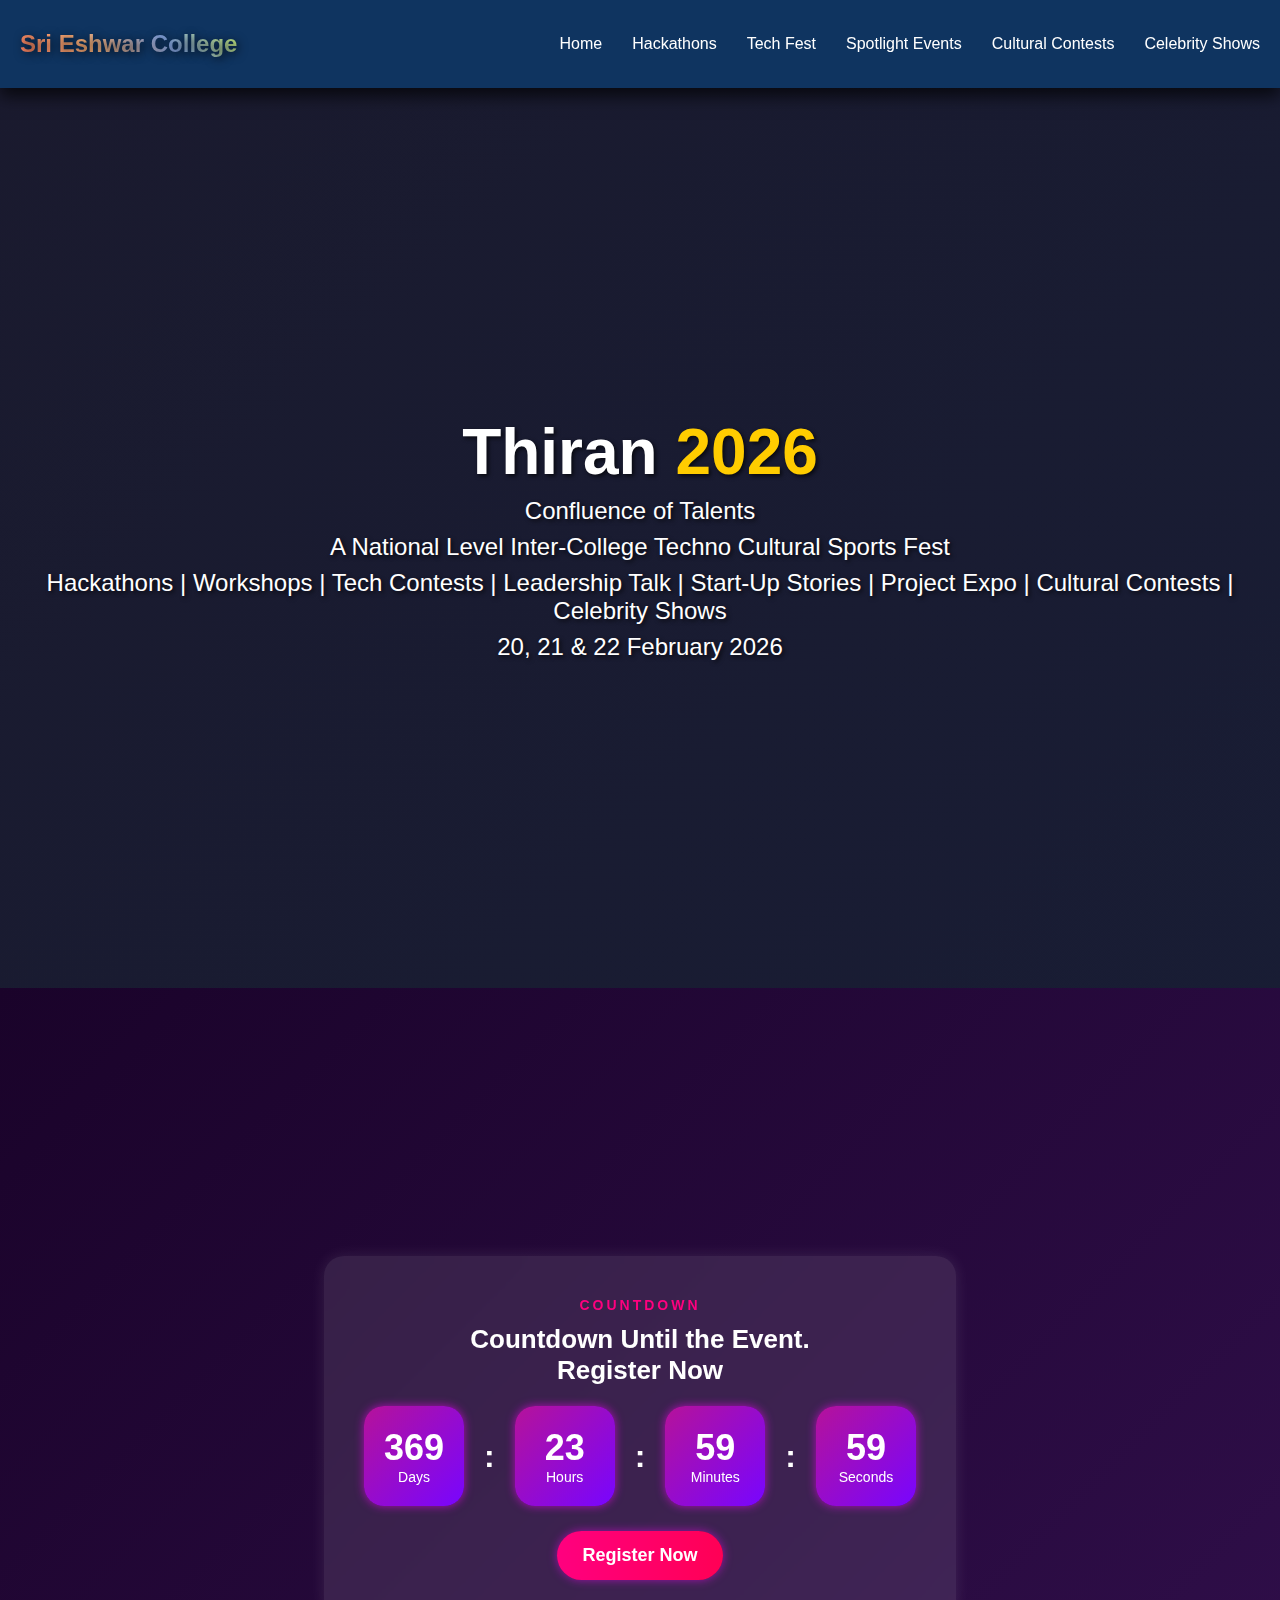
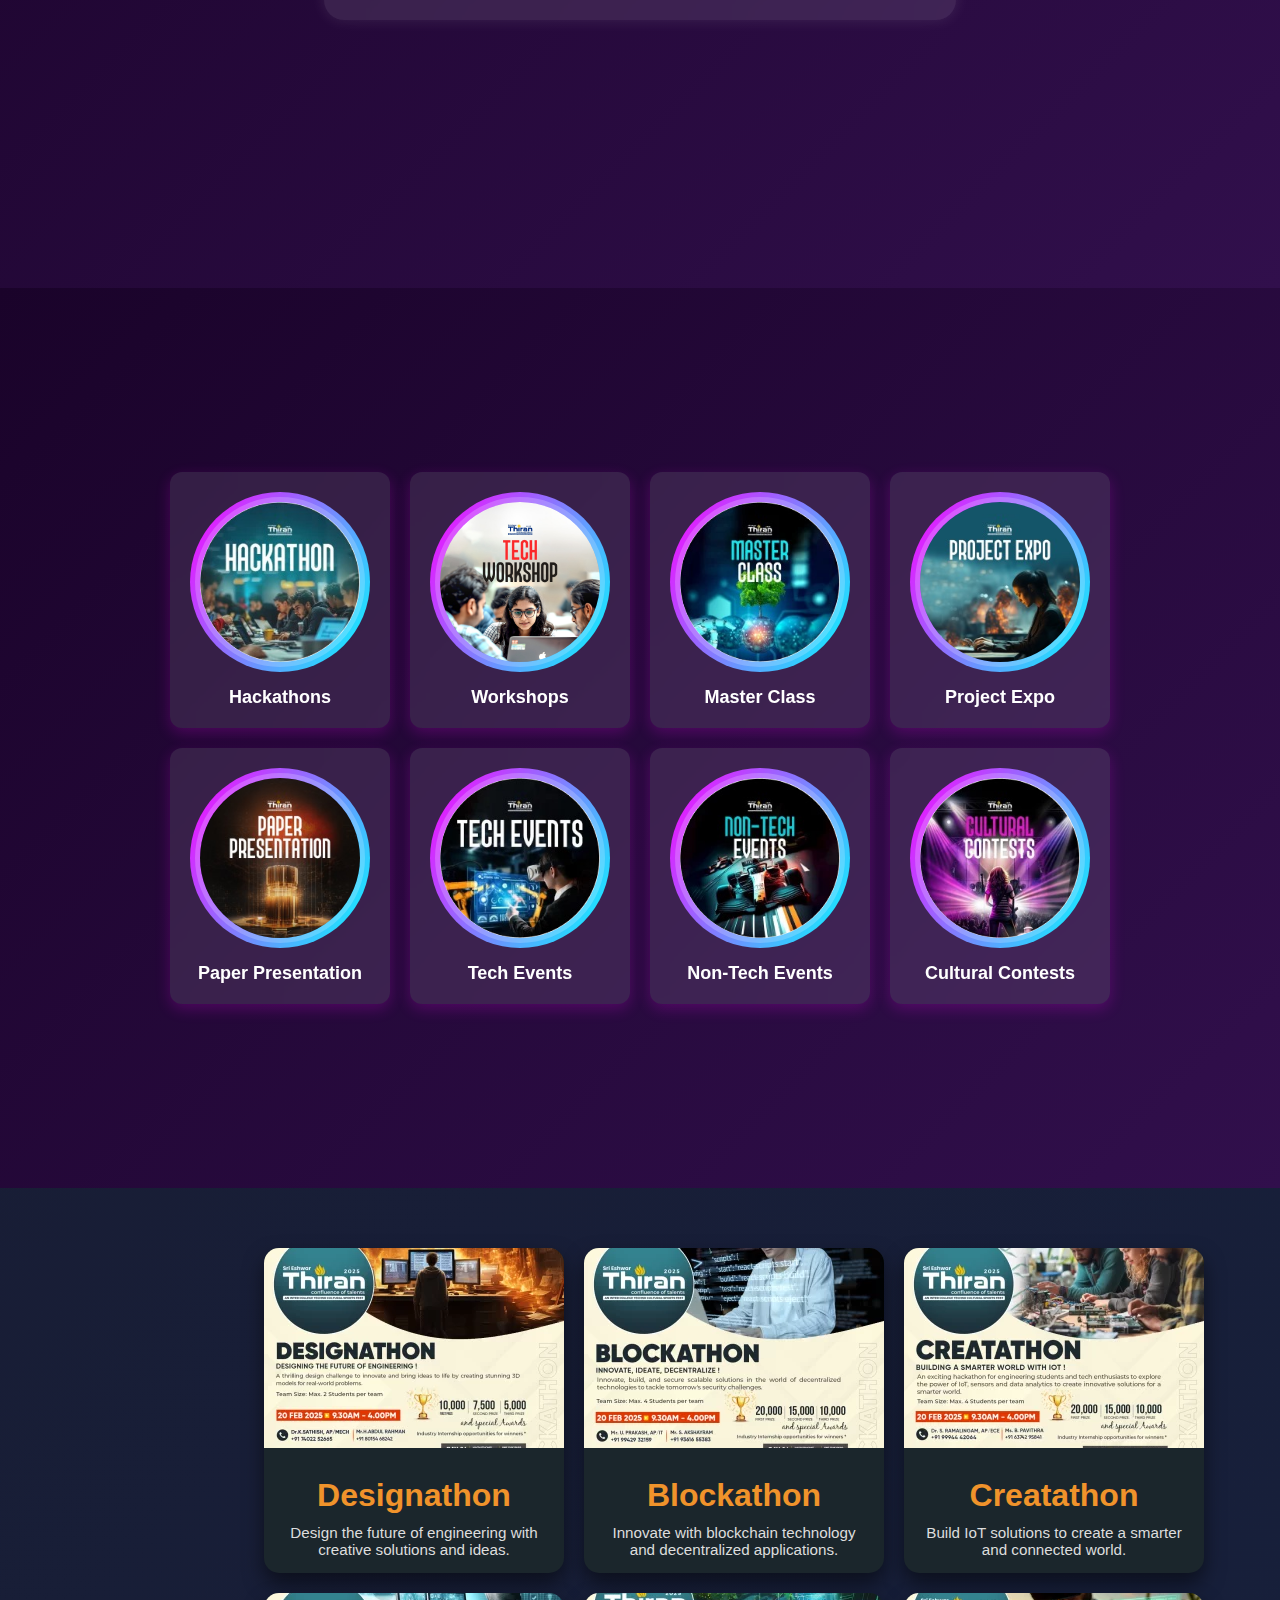
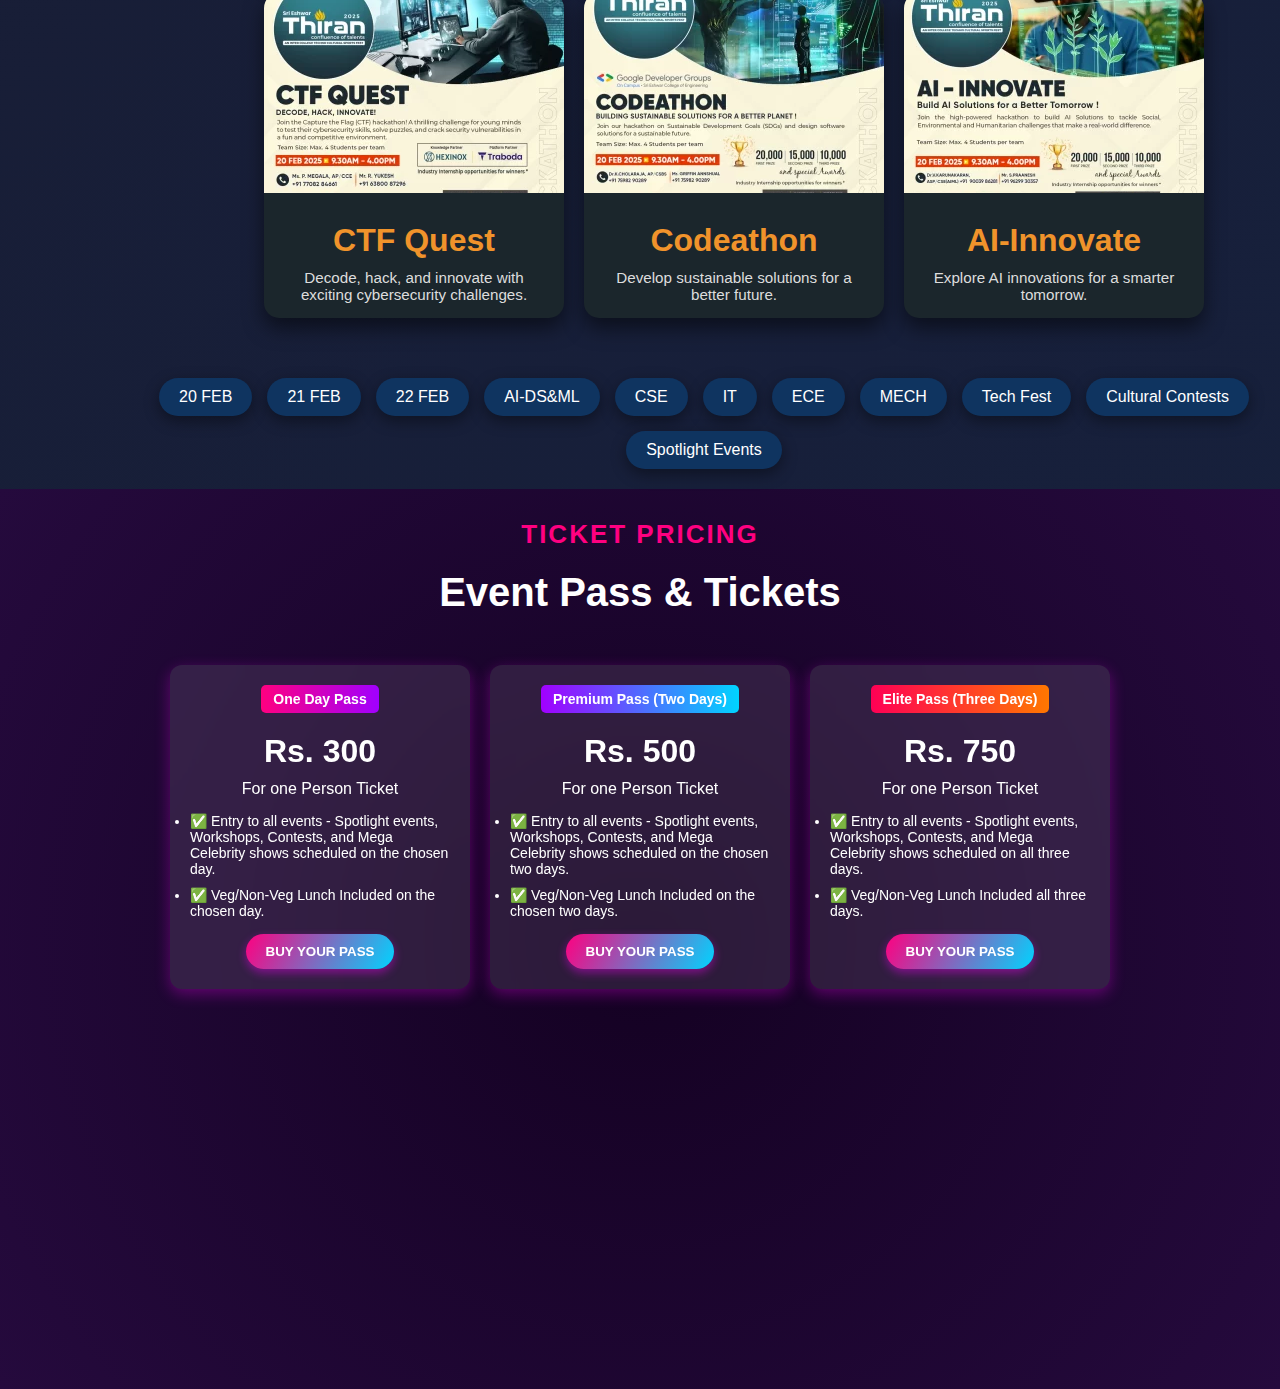
<file: index.html>
<!DOCTYPE html>
<html lang="en">
<head>
    <meta charset="UTF-8">
    <meta name="viewport" content="width=device-width, initial-scale=1.0">
    <title>Thiran 2026 - Home</title>
    <link rel="stylesheet" href="style.css">
    
</head>
<body>
    <header>
        <nav>
            <div class="logo">Sri Eshwar College</div>
            <ul class="nav-links">
                <li><a href="#">Home</a></li>
                <li><a href="#">Hackathons</a></li>
                <li><a href="#">Tech Fest</a></li>
                <li><a href="#">Spotlight Events</a></li>
                <li><a href="#">Cultural Contests</a></li>
                <li><a href="#">Celebrity Shows</a></li>
            </ul>
        </nav>
    </header>
    <section class="hero">
        <div class="hero-content">
            <h1>Thiran <span class="year">2026</span></h1>
            <p class="tagline">Confluence of Talents</p>
            <p class="event-details">A National Level Inter-College Techno Cultural Sports Fest</p>
            <p class="event-list">Hackathons | Workshops | Tech Contests | Leadership Talk | Start-Up Stories | Project Expo | Cultural Contests | Celebrity Shows</p>
            <p class="dates">20, 21 & 22 February 2026</p>
        </div>
    </section>
    <section class="timer">
        <div class="countdown-container">
            <div class="countdown-header">
                <span class="countdown-label">COUNTDOWN</span>
                <h2>Countdown Until the Event.<br> Register Now</h2>
            </div>
    
            <div class="countdown-timer">
                <div class="time-box">
                    <span id="days">00</span>
                    <small>Days</small>
                </div>
                <span class="separator">:</span>
                <div class="time-box">
                    <span id="hours">00</span>
                    <small>Hours</small>
                </div>
                <span class="separator">:</span>
                <div class="time-box">
                    <span id="minutes">00</span>
                    <small>Minutes</small>
                </div>
                <span class="separator">:</span>
                <div class="time-box">
                    <span id="seconds">00</span>
                    <small>Seconds</small>
                </div>
            </div>
    
            <a href="#" class="register-btn">Register Now</a>
        </div>
    </section>
    <section class="events">
        <div class="event-container">
            <div class="event-box">
                <div class="img-wrapper">
                    <img src="assest/hackkkk.jpg" alt="Hackathons">
                </div>
                <p>Hackathons</p>
            </div>
            <div class="event-box">
                <div class="img-wrapper">
                    <img src="assest/image-2.jpg" alt="Workshops">
                </div>
                <p>Workshops</p>
            </div>
            <div class="event-box">
                <div class="img-wrapper">
                    <img src="assest/image-3.jpg" alt="Master Class">
                </div>
                <p>Master Class</p>
            </div>
            <div class="event-box">
                <div class="img-wrapper">
                    <img src="assest/image-4.jpg" alt="Project Expo">
                </div>
                <p>Project Expo</p>
            </div>
            <div class="event-box">
                <div class="img-wrapper">
                    <img src="assest/image-5.jpg" alt="Paper Presentation">
                </div>
                <p>Paper Presentation</p>
            </div>
            <div class="event-box">
                <div class="img-wrapper">
                    <img src="assest/image-6.jpg" alt="Tech Events">
                </div>
                <p>Tech Events</p>
            </div>
            <div class="event-box">
                <div class="img-wrapper">
                    <img src="assest/image-7.jpg" alt="Non-Tech Events">
                </div>
                <p>Non-Tech Events</p>
            </div>
            <div class="event-box">
                <div class="img-wrapper">
                    <img src="assest/image-8.jpg" alt="Cultural Contests">
                </div>
                <p>Cultural Contests</p>
            </div>
        </div>
    </section>
  <section class="Hackathon">

    <div class="event-container">
        <div class="event-card">
            <img src="assest/img9.webp" alt="Designathon">
            <div class="event-info">
                <h3>Designathon</h3>
                <p>Design the future of engineering with creative solutions and ideas.</p>
            </div>
        </div>
        <div class="event-card">
            <img src="assest/img10.webp" alt="Blockathon">
            <div class="event-info">
                <h3>Blockathon</h3>
                <p>Innovate with blockchain technology and decentralized applications.</p>
            </div>
        </div>
        <div class="event-card">
            <img src="assest/img11.webp" alt="Creatathon">
            <div class="event-info">
                <h3>Creatathon</h3>
                <p>Build IoT solutions to create a smarter and connected world.</p>
            </div>
        </div>
        <div class="event-card">
            <img src="assest/img12.webp" alt="CTF Quest">
            <div class="event-info">
                <h3>CTF Quest</h3>
                <p>Decode, hack, and innovate with exciting cybersecurity challenges.</p>
            </div>
        </div>
        <div class="event-card">
            <img src="assest/img13.webp" alt="Codeathon">
            <div class="event-info">
                <h3>Codeathon</h3>
                <p>Develop sustainable solutions for a better future.</p>
            </div>
        </div>
        <div class="event-card">
            <img src="assest/img14.webp" alt="AI-Innovate">
            <div class="event-info">
                <h3>AI-Innovate</h3>
                <p>Explore AI innovations for a smarter tomorrow.</p>
            </div>
        </div>
    </div>

    <div class="tags">
        <div class="tag">20 FEB</div>
        <div class="tag">21 FEB</div>
        <div class="tag">22 FEB</div>
        <div class="tag">AI-DS&ML</div>
        <div class="tag">CSE</div>
        <div class="tag">IT</div>
        <div class="tag">ECE</div>
        <div class="tag">MECH</div>
        <div class="tag">Tech Fest</div>
        <div class="tag">Cultural Contests</div>
        <div class="tag">Spotlight Events</div>
    </div>
</section>
<section class="pricing-section">
    <h2 class="pricing-title">TICKET PRICING</h2>
    <h1 class="event-title">Event Pass & Tickets</h1>

    <div class="pricing-container">
        <div class="pricing-card">
            <span class="pass-type one-day">One Day Pass</span>
            <h3>Rs. 300</h3>
            <p>For one Person Ticket</p>
            <ul>
                <li>✅ Entry to all events - Spotlight events, Workshops, Contests, and Mega Celebrity shows scheduled on the chosen day.</li>
                <li>✅ Veg/Non-Veg Lunch Included on the chosen day.</li>
            </ul>
            <button class="buy-btn">BUY YOUR PASS</button>
        </div>

        <div class="pricing-card">
            <span class="pass-type two-day">Premium Pass (Two Days)</span>
            <h3>Rs. 500</h3>
            <p>For one Person Ticket</p>
            <ul>
                <li>✅ Entry to all events - Spotlight events, Workshops, Contests, and Mega Celebrity shows scheduled on the chosen two days.</li>
                <li>✅ Veg/Non-Veg Lunch Included on the chosen two days.</li>
            </ul>
            <button class="buy-btn">BUY YOUR PASS</button>
        </div>

        <div class="pricing-card">
            <span class="pass-type three-day">Elite Pass (Three Days)</span>
            <h3>Rs. 750</h3>
            <p>For one Person Ticket</p>
            <ul>
                <li>✅ Entry to all events - Spotlight events, Workshops, Contests, and Mega Celebrity shows scheduled on all three days.</li>
                <li>✅ Veg/Non-Veg Lunch Included all three days.</li>
            </ul>
            <button class="buy-btn">BUY YOUR PASS</button>
        </div>
    </div>
</section>





<button id="scrollTopBtn">⬆</button>

    <script src="script.js"></script>
</body>
</html>
</file>
<file: style.css>
/* * {
    margin: 0;
    padding: 0;
}
body {
    font-family: Arial, sans-serif;
    background: linear-gradient(135deg, #6a11cb, #2575fc);
    color: white;
    text-align: center;
}
nav {
    display: flex;
    justify-content: space-between;
    align-items: center;
    padding: 1rem 2rem;
    background: rgba(0, 0, 0, 0.8);
    animation: fadeIn 2s ease-in-out;
}
.logo {
    font-size: 1.5rem;
    font-weight: bold;
}
.nav-links {
    list-style: none;
    display: flex;
    gap: 1.5rem;
}
.nav-links li a {
    color: white;
    text-decoration: none;
    font-size: 1rem;
    transition: color 0.3s ease-in-out;
}
.nav-links li a:hover {
    color: #ffcc00;
}
.hero {
    display: flex;
    flex-direction: column;
    align-items: center;
    justify-content: center;
    height: 100vh;
    text-shadow: 2px 2px 4px rgba(0, 0, 0, 0.7);
    animation: slideIn 2s ease-in-out;
}
.hero h1 {
    font-size: 4rem;
    margin: 0;
    animation: textPopUp 2s ease-in-out;
}
.year {
    color: #ffcc00;
}
.tagline, .event-details, .event-list, .dates {
    font-size: 1.5rem;
    margin-top: 0.5rem;
    animation: fadeInUp 2s ease-in-out;
}
.form-group {
    width: 500px;
    height: 60px;
    position: relative;
    margin-top: 20px;
}
.input {
    width: 100%;
    height: 100%;
    font-size: 18px;
    padding: 10px 20px;
    border-radius: 3px;
    border: none;
    outline: 0;
}
.input:focus {
    border: 2px solid orangered;
    animation: glow 1s ease-in-out infinite alternate;
}
.btn {
    position: absolute;
    right: 10px;
    top: 50%;
    transform: translateY(-50%);
    border: none;
    background: none;
    color: #ffcc00;
    cursor: pointer;
    animation: fadeInUp 2s ease-in-out;
}

@keyframes fadeIn {
    from {
        opacity: 0;
    }
    to {
        opacity: 1;
    }
}

@keyframes slideIn {
    from {
        transform: translateY(-100%);
    }
    to {
        transform: translateY(0);
    }
}

@keyframes textPopUp {
    from {
        transform: scale(0);
    }
    to {
        transform: scale(1);
    }
}

@keyframes fadeInUp {
    from {
        opacity: 0;
        transform: translateY(20px);
    }
    to {
        opacity: 1;
        transform: translateY(0);
    }
}

@keyframes glow {
    from {
        box-shadow: 0 0 5px orangered;
    }
    to {
        box-shadow: 0 0 20px orangered;
    }
} */
* {
    margin: 0;
    padding: 0;
}
body {
    font-family: Arial, sans-serif;
    background: linear-gradient(135deg, #6a11cb, #2575fc);
    color: white;
    text-align: center;
}
nav {
    display: flex;
    justify-content: space-between;
    align-items: center;
    padding: 1rem 2rem;
    background: rgba(0, 0, 0, 0.8);
    animation: fadeIn 2s ease-in-out;
    position: sticky;
    top: 0;
    z-index: 1000;
    box-shadow: 0 4px 10px rgba(0, 0, 0, 0.6);
}
.logo {
    font-size: 1.5rem;
    font-weight: bold;
    background: linear-gradient(45deg, #ff7e5f, #feb47b, #86a8e7, #d4fc79);
    background-clip: text;
    -webkit-text-fill-color: transparent;
    text-shadow: 2px 2px 10px rgba(0, 0, 0, 0.7);
    animation: logoPulse 3s infinite alternate;
}
@keyframes logoPulse {
    0% {
        text-shadow: 2px 2px 10px rgba(0, 0, 0, 0.7);
    }
    50% {
        text-shadow: 4px 4px 15px rgba(255, 255, 255, 0.6);
    }
    100% {
        text-shadow: 2px 2px 10px rgba(0, 0, 0, 0.7);
    }
}
.nav-links {
    list-style: none;
    display: flex;
    gap: 1.5rem;
}
.nav-links li a {
    color: white;
    text-decoration: none;
    font-size: 1rem;
    transition: color 0.3s ease-in-out, font-size 0.3s ease-in-out, text-shadow 0.3s ease-in-out;
}
.nav-links li a:hover {
    color: #ffcc00;
    font-size: 1.2rem;
    text-shadow: 2px 2px 4px rgba(255, 255, 255, 0.7);
}
.hero {
    display: flex;
    flex-direction: column;
    align-items: center;
    justify-content: center;
    height: 100vh;
    text-shadow: 2px 2px 4px rgba(0, 0, 0, 0.7);
    animation: slideIn 2s ease-in-out;
}
.hero h1 {
    font-size: 4rem;
    margin: 0;
    animation: textPopUp 2s ease-in-out;
}
.year {
    color: #ffcc00;
}
.tagline, .event-details, .event-list, .dates {
    font-size: 1.5rem;
    margin-top: 0.5rem;
    animation: fadeInUp 2s ease-in-out;
}

@keyframes fadeIn {
    from {
        opacity: 0;
    }
    to {
        opacity: 1;
    }
}

@keyframes slideIn {
    from {
        transform: translateY(-100%);
    }
    to {
        transform: translateY(0);
    }
}

@keyframes textPopUp {
    from {
        transform: scale(0);
    }
    to {
        transform: scale(1);
    }
}

@keyframes fadeInUp {
    from {
        opacity: 0;
        transform: translateY(20px);
    }
    to {
        opacity: 1;
        transform: translateY(0);
    }
}
@import url('https://fonts.googleapis.com/css2?family=Poppins:wght@300;400;600&display=swap');

* {
margin: 0;
padding: 0;
box-sizing: border-box;
font-family: 'Poppins', sans-serif;
}

.timer {
background: linear-gradient(135deg, #1a032a, #310f4c);
color: white;
display: flex;
align-items: center;
justify-content: center;
height: 100vh;
text-align: center;
overflow: hidden;
}

/* Neon Glow Animation */
@keyframes glow {
0% { box-shadow: 0 0 5px #ff007f; }
50% { box-shadow: 0 0 20px #ff007f; }
100% { box-shadow: 0 0 5px #ff007f; }
}

.countdown-container {
text-align: center;
background: rgba(255, 255, 255, 0.1);
backdrop-filter: blur(10px);
padding: 40px;
border-radius: 20px;
box-shadow: 0 0 15px rgba(255, 255, 255, 0.1);
animation: glow 2s infinite alternate;
}

.countdown-label {
color: #ff007f;
letter-spacing: 3px;
font-weight: bold;
text-transform: uppercase;
font-size: 14px;
}

h2 {
margin: 10px 0 20px;
font-size: 26px;
font-weight: 600;
}

.countdown-timer {
display: flex;
align-items: center;
justify-content: center;
gap: 20px;
margin-top: 20px;
}



.time-box:hover {
transform: scale(1.1);
}

.time-box {
background: linear-gradient(135deg, #b5129a, #7805ff);
padding: 25px;
border-radius: 20px;
width: 100px; /* Handles 3-digit numbers */
height: 100px; /* Ensures vertical centering */
text-align: center;
box-shadow: 0 0 10px rgba(255, 0, 255, 0.6);
animation: glow 2s infinite alternate;
transition: transform 0.3s ease-in-out;

display: flex;
flex-direction: column;
align-items: center;
justify-content: center;
}

.time-box span {
font-size: 36px;
font-weight: bold;
display: block;
}

.time-box small {
font-size: 14px;
font-weight: 300;
}


.separator {
font-size: 32px;
font-weight: bold;
color: white;
}

/* Register Button */
.register-btn {
display: inline-block;
margin-top: 25px;
background: linear-gradient(90deg, #ff007f, #ff0055);
color: white;
text-decoration: none;
padding: 14px 25px;
border-radius: 30px;
font-size: 18px;
font-weight: bold;
transition: 0.3s ease-in-out;
box-shadow: 0 0 10px rgba(255, 0, 255, 0.5);
}

.register-btn:hover {
transform: scale(1.1);
background: linear-gradient(90deg, #ff0055, #ff007f);
}

/* Responsive Styles */
@media (max-width: 768px) {
.countdown-timer {
flex-wrap: wrap;
gap: 10px;
}

.time-box {
font-size: 2rem;
width: 80px; /* Adjust for smaller screens */
padding: 20px;
}

.time-box span {
font-size: 28px;
min-width: 80px;
}

.separator {
font-size: 24px;
}
}
@import url('https://fonts.googleapis.com/css2?family=Poppins:wght@300;400;600&display=swap');

* {
margin: 0;
padding: 0;
box-sizing: border-box;
font-family: 'Poppins', sans-serif;
}

.events {
background: linear-gradient(135deg, #1a032a, #310f4c);
color: white;
display: flex;
align-items: center;
justify-content: center;
min-height: 100vh;
text-align: center;
padding: 20px;
}

/* Make the entire page covered with the grid */
.event-container {
display: grid;
grid-template-columns: repeat(auto-fit, minmax(250px, 1fr)); /* Adjusted for full coverage */
gap: 15px;
width: 100%;
max-width: 1200px;
padding: 30px;
}

/* Full coverage event boxes */
.event-box {
position: relative;
text-align: center;
padding: 20px;
border-radius: 12px;
backdrop-filter: blur(8px);
background: rgba(255, 255, 255, 0.1);
box-shadow: 0 5px 15px rgba(255, 0, 255, 0.2);
transition: transform 0.3s ease, box-shadow 0.3s ease;
display: flex;
flex-direction: column;
align-items: center;
justify-content: center;
}

.event-box:hover {
transform: translateY(-5px);
box-shadow: 0 8px 20px rgba(255, 0, 255, 0.5);
}

/* Bigger circular images */
.img-wrapper {
position: relative;
width: 180px;
height: 180px;
margin: 0 auto;
border-radius: 50%;
display: flex;
align-items: center;
justify-content: center;
background: linear-gradient(120deg, #ff00ff, #00ffff);
padding: 5px;
animation: glow 1.5s infinite alternate;
}

.img-wrapper img {
width: 100%;
height: 100%;
object-fit: cover;
border-radius: 50%;
border: 5px solid rgba(255, 255, 255, 0.2);
transition: transform 0.3s ease;
}

.img-wrapper:hover img {
transform: scale(1.1);
}

/* Glowing Border Animation */
@keyframes glow {
0% {
box-shadow: 0 0 10px rgba(255, 0, 255, 0.5);
}
100% {
box-shadow: 0 0 20px rgba(0, 255, 255, 0.7);
}
}

/* Event Title */
.event-box p {
margin-top: 15px;
font-size: 18px;
font-weight: bold;
text-transform: capitalize;
color: #ffffff;
}

/* Full Page Grid on Large Screens */
@media (min-width: 1200px) {
.event-container {
grid-template-columns: repeat(4, 1fr); /* Ensures full-page coverage */
}
}

/* Responsive Design */
@media (max-width: 1024px) {
.event-container {
grid-template-columns: repeat(3, 1fr); /* 3 columns on medium screens */
}

.img-wrapper {
width: 160px;
height: 160px;
}
}

@media (max-width: 768px) {
.event-container {
grid-template-columns: repeat(2, 1fr); /* 2 columns on tablets */
}

.img-wrapper {
width: 140px;
height: 140px;
}

.event-box p {
font-size: 16px;
}
}

@media (max-width: 480px) {
.event-container {
grid-template-columns: repeat(1, 1fr); /* 1 column on small screens */
}

.img-wrapper {
width: 120px;
height: 120px;
}

.event-box p {
font-size: 14px;
}
}

* {
    margin: 0;
    padding: 0;
    box-sizing: border-box;
}
body {
    font-family: 'Poppins', sans-serif;
    background: linear-gradient(135deg, #1a1a2e, #16213e);
    color: #fff;
    min-height: 100vh;
}
nav {
    display: flex;
    justify-content: space-between;
    align-items: center;
    padding: 20px;
    background: #0f3460;
    box-shadow: 0 8px 16px rgba(0, 0, 0, 0.7);
    position: sticky;
    top: 0;
    z-index: 1000;
    transition: all 0.5s ease;
}
nav h1 {
    font-size: 1.5rem;
    cursor: pointer;
    transition: transform 0.3s ease;
}
nav h1:hover {
    transform: scale(1.1);
    text-shadow: 0 0 10px #f0932b;
}
.nav-links {
    display: flex;
    gap: 30px;
}
.nav-links a {
    color: #fff;
    text-decoration: none;
    transition: color 0.3s ease;
}
.nav-links a:hover {
    color: #f0932b;
}

.event-container {
    display: flex;
    flex-wrap: wrap;
    justify-content: center;
    gap: 20px;
    margin: 30px;
}

.event-card {
    background: #1b262c;
    border-radius: 15px;
    box-shadow: 0 10px 20px rgba(0, 0, 0, 0.5);
    width: 300px;
    transition: transform 0.5s, box-shadow 0.5s;
    cursor: pointer;
    overflow: hidden;
}
.event-card:hover {
    transform: scale(1.05);
    box-shadow: 0 15px 30px rgba(255, 168, 1, 0.6);
}

.event-card img {
    width: 100%;
    height: 200px;
    object-fit: cover;
}
.event-info {
    padding: 15px;
}
.event-info h3 {
    margin-bottom: 10px;
    color: #f0932b;
    transition: color 0.3s ease;
}
.event-info h3:hover {
    color: #e056fd;
}
.event-info p {
    font-size: 0.95rem;
    color: #ddd;
}

.tags {
    margin: 20px;
    display: flex;
    flex-wrap: wrap;
    gap: 15px;
    justify-content: center;
}
.tag {
    background: #0f3460;
    padding: 10px 20px;
    border-radius: 20px;
    box-shadow: 0 5px 15px rgba(0, 0, 0, 0.4);
    transition: all 0.3s ease;
    cursor: pointer;
}
.tag:hover {
    background: #f0932b;
    color: #fff;
    transform: translateY(-5px);}
    .Hackathon{
        margin-left: 10%;
    }
    @import url('https://fonts.googleapis.com/css2?family=Poppins:wght@300;400;600&display=swap');

* {
margin: 0;
padding: 0;
box-sizing: border-box;
font-family: 'Poppins', sans-serif;
}

.pricing-section {
background: radial-gradient(circle, #140122, #250a3d);
color: white;
text-align: center;
padding: 20px;
height: 100vh;
}

/* Header Styling */
.pricing-title {
color: #ff0080;
letter-spacing: 2px;
font-weight: bold;
}

.event-title {
font-size: 2.5rem;
font-weight: 600;
margin-bottom: 30px;
}

/* Pricing Section */
.pricing-container {
display: flex;
justify-content: center;
gap: 20px;
flex-wrap: wrap;
padding: 20px;
}

/* Pricing Cards */
.pricing-card {
background: rgba(255, 255, 255, 0.1);
backdrop-filter: blur(10px);
border-radius: 12px;
padding: 20px;
width: 300px;
box-shadow: 0 5px 15px rgba(255, 0, 255, 0.3);
text-align: center;
transition: transform 0.3s ease, box-shadow 0.3s ease;
}

.pricing-card:hover {
transform: translateY(-5px);
box-shadow: 0 8px 25px rgba(255, 0, 255, 0.5);
}

/* Pass Type Labels */
.pass-type {
display: inline-block;
padding: 6px 12px;
border-radius: 5px;
font-size: 14px;
font-weight: bold;
color: white;
margin-bottom: 10px;
}

.one-day { background: linear-gradient(90deg, #ff0080, #a100ff); }
.two-day { background: linear-gradient(90deg, #a100ff, #00d4ff); }
.three-day { background: linear-gradient(90deg, #ff0055, #ff7700); }

/* Pricing */
h3 {
font-size: 2rem;
font-weight: bold;
margin: 10px 0;
}

ul {
text-align: left;
padding: 10px 0;
}

ul li {
font-size: 14px;
padding: 5px 0;
}

/* Buy Button */
.buy-btn {
padding: 10px 20px;
border: none;
border-radius: 25px;
font-weight: bold;
color: white;
background: linear-gradient(120deg, #ff0080, #00d4ff);
box-shadow: 0 4px 10px rgba(255, 0, 255, 0.4);
cursor: pointer;
transition: 0.3s ease;
}

.buy-btn:hover {
box-shadow: 0 6px 15px rgba(255, 0, 255, 0.7);
transform: scale(1.05);
}



.register-btn:hover {
background: #ff5500;
}

/* Scroll to Top Button */
#scrollTopBtn {
position: fixed;
bottom: 20px;
right: 20px;
padding: 12px;
background: #ff0080;
color: white;
border: none;
border-radius: 50%;
font-size: 30px;
cursor: pointer;
display: none;
transition: 0.3s ease;
}

#scrollTopBtn:hover {
background: #ff5500;
}

/* Responsive */
@media (max-width: 900px) {
.pricing-container {
flex-direction: column;
align-items: center;
}
}
</file>
